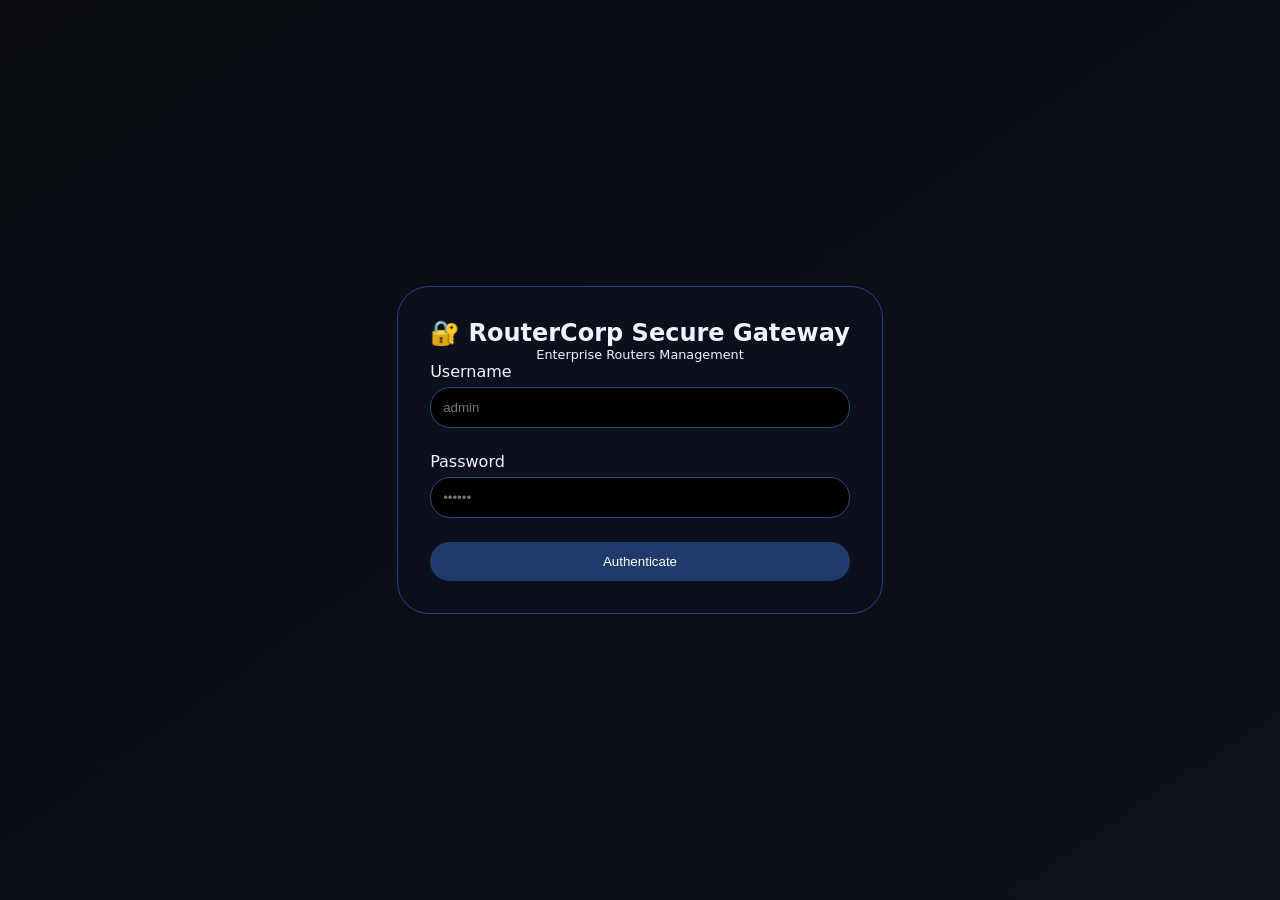
<file: stage1.html>
<!DOCTYPE html>
<html lang="en">
<head>
    <meta charset="UTF-8">
    <meta name="viewport" content="width=device-width, initial-scale=1.0">
    <title>RouterCorp Admin Panel</title>
    <link rel="stylesheet" href="css/style.css">
    <style>
        .router-panel {
            max-width: 500px;
            margin: 2rem auto;
            background: #0c0f1c;
            border-radius: 2rem;
            padding: 2rem;
            border: 1px solid #2c3e8f;
        }
        .input-group { margin-bottom: 1.5rem; }
        .input-group label { display: block; margin-bottom: 0.4rem; }
        .input-group input {
            width: 100%;
            padding: 12px;
            background: #010101;
            border: 1px solid #2f4780;
            border-radius: 20px;
            color: white;
        }
        button {
            background: #1f3a6b;
            width: 100%;
            padding: 12px;
            border-radius: 40px;
            border: none;
            color: white;
            cursor: pointer;
        }
        .admin-panel { margin-top: 2rem; border-top: 1px solid cyan; padding-top: 1rem; }
        .ip-item { background: #11151f; padding: 8px; margin: 8px 0; font-family: monospace; }
    </style>
</head>
<body>
<div class="router-panel">
    <h2 style="text-align:center;">🔐 RouterCorp Secure Gateway</h2>
    <p style="text-align:center; font-size:0.8rem;">Enterprise Routers Management</p>
    <div class="input-group">
        <label>Username</label>
        <input type="text" id="username" placeholder="admin">
    </div>
    <div class="input-group">
        <label>Password</label>
        <input type="password" id="password" placeholder="••••••">
    </div>
    <button id="loginBtn">Authenticate</button>
    <div id="resultArea"></div>
    <div id="adminZone" style="display:none;">
        <div class="admin-panel">
            <h3>⚠️ ADMIN OVERRIDE ⚠️</h3>
            <p>Compromised IPs & Ports:</p>
            <div class="ip-item">192.168.1.105:22 (SSH)</div>
            <div class="ip-item">10.0.0.45:8080 (Proxy)</div>
            <div class="ip-item">172.16.2.8:445 (SMB)</div>
            <button id="exfilBtn">Simulate Exfiltration</button>
            <p id="hackMsg"></p>
        </div>
    </div>
</div>

<script>
    // منع أدوات المطور
    (function blockDevTools() {
        document.addEventListener('keydown', function(e) {
            if (e.key === 'F12' || (e.ctrlKey && e.shiftKey && (e.key === 'I' || e.key === 'J' || e.key === 'C')) || (e.ctrlKey && e.key === 'U')) {
                e.preventDefault();
                alert("Inspector is disabled in this challenge.");
                return false;
            }
        });
        document.addEventListener('contextmenu', e => e.preventDefault());
        setInterval(() => {
            const before = new Date();
            debugger;
            const after = new Date();
            if (after - before > 100) {
                document.body.innerHTML = "<h1>CHEATING DETECTED</h1>";
                window.location.href = "about:blank";
            }
        }, 1000);
    })();

    const validUser = "admin";
    const validPass = "laze";

    document.getElementById('loginBtn').onclick = () => {
        let user = document.getElementById('username').value;
        let pass = document.getElementById('password').value;
        let isSqlInjection = (user.includes("' OR '1'='1' --") || pass.includes("' OR '1'='1' --"));
        let isCorrectCreds = (user === validUser && pass === validPass);
        
        if (isSqlInjection || isCorrectCreds) {
            document.getElementById('adminZone').style.display = 'block';
            document.getElementById('resultArea').innerHTML = '<p style="color:#0f0;">✅ Access Granted. SQL Injection Successful.</p>';
            // إتمام المرحلة الأولى
            if (typeof completeStage1 === 'function') {
                completeStage1();
            } else {
                alert("Stage 1 completed. Send STG1_SQL_WIN to @T_Test4_Bot");
            }
        } else {
            document.getElementById('resultArea').innerHTML = '<p style="color:#f66;">❌ Invalid credentials. Access Denied.</p>';
            document.getElementById('adminZone').style.display = 'none';
        }
    };

    document.getElementById('exfilBtn').onclick = () => {
        document.getElementById('hackMsg').innerHTML = "🔓 Data exfiltrated: creds_dump.txt";
    };
</script>
<script src="js/common.js"></script>
</body>
</html>
</file>
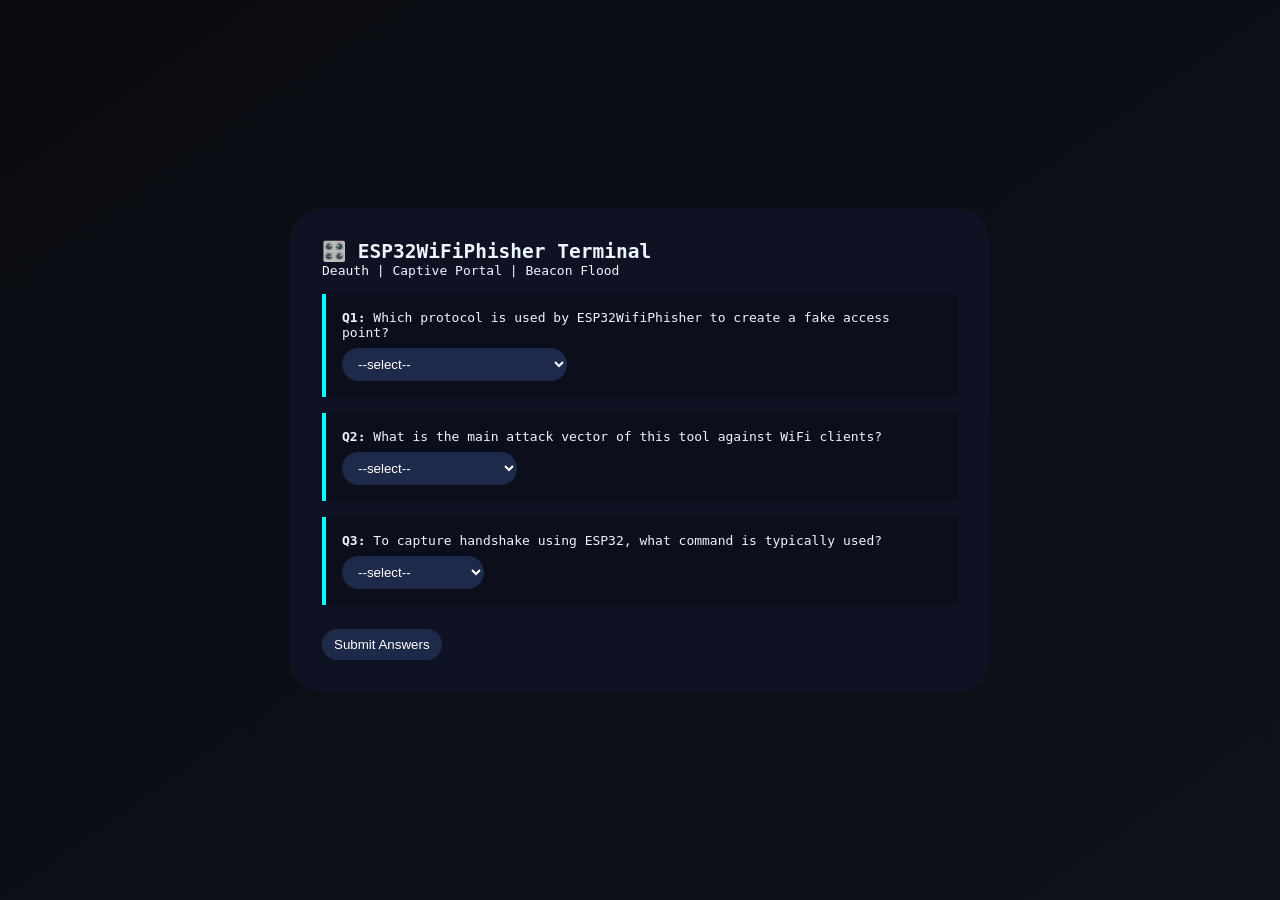
<file: stage3.html>
<!DOCTYPE html>
<html lang="en">
<head>
    <meta charset="UTF-8">
    <title>ESP32 Wifi Phisher | Exam</title>
    <link rel="stylesheet" href="css/style.css">
    <style>
        .phisher-ui {
            max-width: 700px;
            margin: 2rem auto;
            background: #0f1222;
            border-radius: 2rem;
            padding: 2rem;
            font-family: monospace;
        }
        .question {
            background: #00000033;
            margin: 1rem 0;
            padding: 1rem;
            border-left: 4px solid cyan;
        }
        select, button {
            background: #1e2a4a;
            color: white;
            padding: 8px 12px;
            border-radius: 30px;
            border: none;
            margin-top: 8px;
            cursor: pointer;
        }
        .correct { color: #0f0; }
    </style>
</head>
<body>
<div class="phisher-ui">
    <h2>🎛️ ESP32WiFiPhisher Terminal</h2>
    <p>Deauth | Captive Portal | Beacon Flood</p>
    <div id="quizArea">
        <div class="question">
            <p><strong>Q1:</strong> Which protocol is used by ESP32WifiPhisher to create a fake access point?</p>
            <select id="q1">
                <option value="">--select--</option>
                <option value="WPA2">WPA2-PSK</option>
                <option value="Open">Open Network (No encryption)</option>
                <option value="WEP">WEP</option>
            </select>
        </div>
        <div class="question">
            <p><strong>Q2:</strong> What is the main attack vector of this tool against WiFi clients?</p>
            <select id="q2">
                <option value="">--select--</option>
                <option value="evil twin">Evil Twin / Rogue AP</option>
                <option value="bruteforce">Bruteforce handshake</option>
                <option value="dns spoofing">DNS Spoofing only</option>
            </select>
        </div>
        <div class="question">
            <p><strong>Q3:</strong> To capture handshake using ESP32, what command is typically used?</p>
            <select id="q3">
                <option value="">--select--</option>
                <option value="pmkid capture">PMKID capture</option>
                <option value="deauth + sniffer">Deauth & Sniffer</option>
                <option value="beacon injection">Beacon injection</option>
            </select>
        </div>
        <button id="submitExam" class="submit-final">Submit Answers</button>
    </div>
    <div id="examResult"></div>
</div>

<script>
    const correctAnswers = {
        q1: "Open",
        q2: "evil twin",
        q3: "deauth + sniffer"
    };
    
    document.getElementById('submitExam').onclick = () => {
        let q1val = document.getElementById('q1').value;
        let q2val = document.getElementById('q2').value;
        let q3val = document.getElementById('q3').value;
        if (q1val === correctAnswers.q1 && q2val === correctAnswers.q2 && q3val === correctAnswers.q3) {
            document.getElementById('examResult').innerHTML = '<p class="correct">✅ All answers correct! You passed the final stage.</p>';
            if (typeof completeStage3 === 'function') {
                completeStage3();
            } else {
                alert("Final stage passed! Send STG3_PHISH_MASTER to @T_Test4_Bot");
            }
        } else {
            document.getElementById('examResult').innerHTML = '<p style="color:red;">❌ Wrong answers. Try again or study ESP32WifiPhisher.</p>';
        }
    };
</script>
<script src="js/common.js"></script>
</body>
</html>
</file>
<file: css/style.css>
* {
    margin: 0;
    padding: 0;
    box-sizing: border-box;
}

body {
    background: linear-gradient(145deg, #0a0c12 0%, #0f111a 100%);
    font-family: 'Inter', 'Segoe UI', system-ui, sans-serif;
    color: #eef5ff;
    min-height: 100vh;
    padding: 2rem 1.5rem;
    display: flex;
    justify-content: center;
    align-items: center;
}

.container {
    max-width: 1300px;
    width: 100%;
    margin: 0 auto;
}

.hero {
    text-align: center;
    margin-bottom: 3rem;
}

.hero h1 {
    font-size: 2.8rem;
    background: linear-gradient(135deg, #c0e0ff, #8a6eff);
    background-clip: text;
    -webkit-background-clip: text;
    color: transparent;
    letter-spacing: -0.5px;
}

.stages-grid {
    display: flex;
    flex-wrap: wrap;
    gap: 2rem;
    justify-content: center;
}

.stage-card {
    background: rgba(18, 22, 35, 0.75);
    backdrop-filter: blur(8px);
    border-radius: 2rem;
    border: 1px solid rgba(72, 187, 255, 0.2);
    padding: 1.8rem;
    width: 320px;
    transition: 0.25s;
    box-shadow: 0 20px 35px -15px rgba(0,0,0,0.5);
}

.stage-card.locked {
    opacity: 0.65;
    filter: grayscale(0.1);
    border-color: #3a3f55;
}

.stage-header {
    display: flex;
    justify-content: space-between;
    align-items: center;
    margin-bottom: 1rem;
}

.stage-number {
    background: #1e243b;
    padding: 6px 14px;
    border-radius: 60px;
    font-size: 0.85rem;
}

.unlock-icon {
    background: transparent;
    border: none;
    color: #b9c7ff;
    font-size: 1.6rem;
    cursor: pointer;
    width: 40px;
    height: 40px;
    border-radius: 40px;
}

.stage-title {
    font-size: 1.6rem;
    margin: 1rem 0 0.5rem;
}

.stage-action button {
    width: 100%;
    background: linear-gradient(95deg, #2b2f47, #1f2338);
    border: none;
    padding: 12px 0;
    border-radius: 40px;
    font-weight: 600;
    color: #dbeafe;
    cursor: pointer;
}

.bot-trigger {
    position: fixed;
    bottom: 24px;
    right: 24px;
    background: #1e293b;
    border-radius: 60px;
    padding: 10px 18px;
    display: flex;
    align-items: center;
    gap: 12px;
    border: 1px solid #4f6eff;
    cursor: pointer;
    z-index: 999;
}

.bot-trigger img {
    width: 32px;
    height: 32px;
    border-radius: 50%;
}

@media (max-width: 780px) {
    body { padding: 1rem; }
    .stage-card { width: 100%; max-width: 380px; }
    .hero h1 { font-size: 2rem; }
}
</file>
